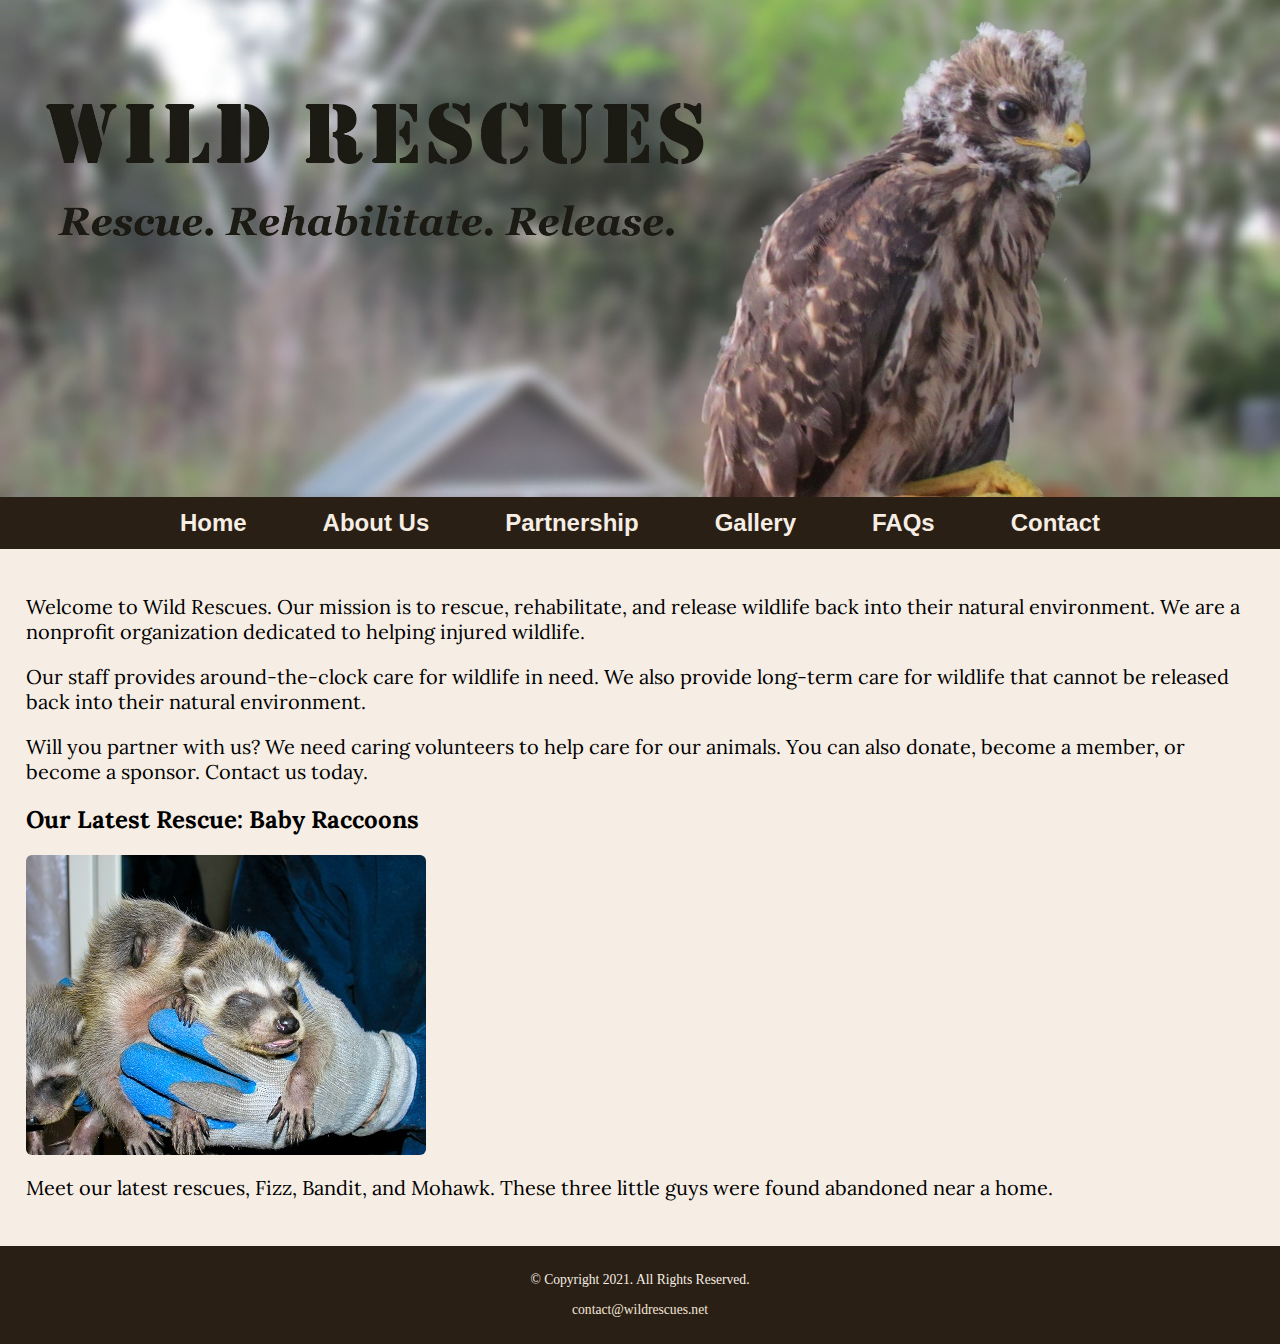
<file: rescue/index.html>
<!-- Write your code here -->
<!--
Student Name: Leanne Afrifa
File Name: index.html
Date: 09/22/2023
-->
<!DOCTYPE html>
<html lang="en">
  <head>
    <meta charset="utf-8">
    <meta name="viewport" content="width=device-width, initial-scale=1.0"> 
    <link rel="stylesheet" href="/rescue/css/styles.css">
    <link rel="preconnect" href="https://fonts.googleapis.com">
    <link rel="preconnect" href="https://fonts.gstatic.com" crossorigin>
    <link href="https://fonts.googleapis.com/css2?family=Emblema+One&family=Lora&display=swap" rel="stylesheet">
    <link rel="shortcut icon" href="images/favicon.ico">
    <link rel="icon" type="image/png" sizes="32x32" href="images/favicon-32.png">
    <link rel="apple-touch-icon" sizes="180x180" href="images/apple-touch-icon.png">   
    <link rel="icon" sizes="192x192" href="images/android-chrome-192.png">
    <title>Wild Rescues: Home</title>
  </head>
  <body>
    <div id="wrapper">
        <!-- Mobile Nav -->  
    <div class="mobile-nav hamburger">
      <a href="index.html" class="active">&#128062;</a>
        <div id="menu-links">
            <a href="about.html">About Us</a> 
            <a href="partnership.html">Partnership </a>
            <a href="gallery.html">Gallery </a>
            <a href="faqs.html">FAQs </a>
            <a href="contact.html">Contact</a>
        </div>
        <a href="javascript:void(0);" class="menu-icon" onclick="hamburger()">
        <i class="fa fa-bars"></i>
            <div>&#9776;</div>
        </a>
    </div>
    <header>
      <div class="tab-desk">
        <a href="index.html"><img src="/rescue/images/baby-hawk.jpg" alt="rescued baby hawk"></a>
      </div>
      <div class = "mobile">
        <h1>&#128062; Wild Rescues</h1>
        <h3>Rescue. Rehabilitate. Release.</h3>
      </div>   
    </header>
    <nav>
      <ul>
        <li><a href="index.html">Home</a></li>
        <li><a href="about.html">About Us</a></li> 
        <li><a href="partnership.html">Partnership</a></li>
        <li><a href="gallery.html">Gallery</a></li>
        <li><a href="faqs.html">FAQs</a></li>
        <li><a href="contact.html">Contact</a></li>
      </ul>
    </nav>
    
    <!-- Use the main area to add the main content to the webpage -->
    <main>
      <div id="welcome">
        <p>Welcome to Wild Rescues. Our mission is to         rescue, rehabilitate, and release wildlife back into their natural environment. We are a nonprofit organization dedicated to helping injured wildlife.</p>
 
        <p>Our staff provides around-the-clock care for wildlife in need. We also provide long-term care for wildlife that cannot be released back into their natural environment.</p>
 
        <p>Will you partner with us? We need caring volunteers to help care for our animals. You can also donate, become a member, or become a sponsor. Contact us today.</p>
      </div>

      <div id="latest">
        <h2>Our Latest Rescue: Baby Raccoons</h2>
        <img src="/rescue/images/baby-raccoons.jpg" alt="hands holding three baby raccoons" class="round">
        <p>Meet our latest rescues, Fizz, Bandit, and Mohawk. These three little guys were found abandoned near a home.</p>
      </div>
    </main>
    <footer>
      <p>&copy; Copyright 2021. All Rights Reserved.</p>
      <p><a href="mailto:contact@wildrescues.net">contact@wildrescues.net</a></p>
      </footer>
  </div>
  <script src="/rescue/scripts/script.js"></script>
  </body>
</html>
</file>
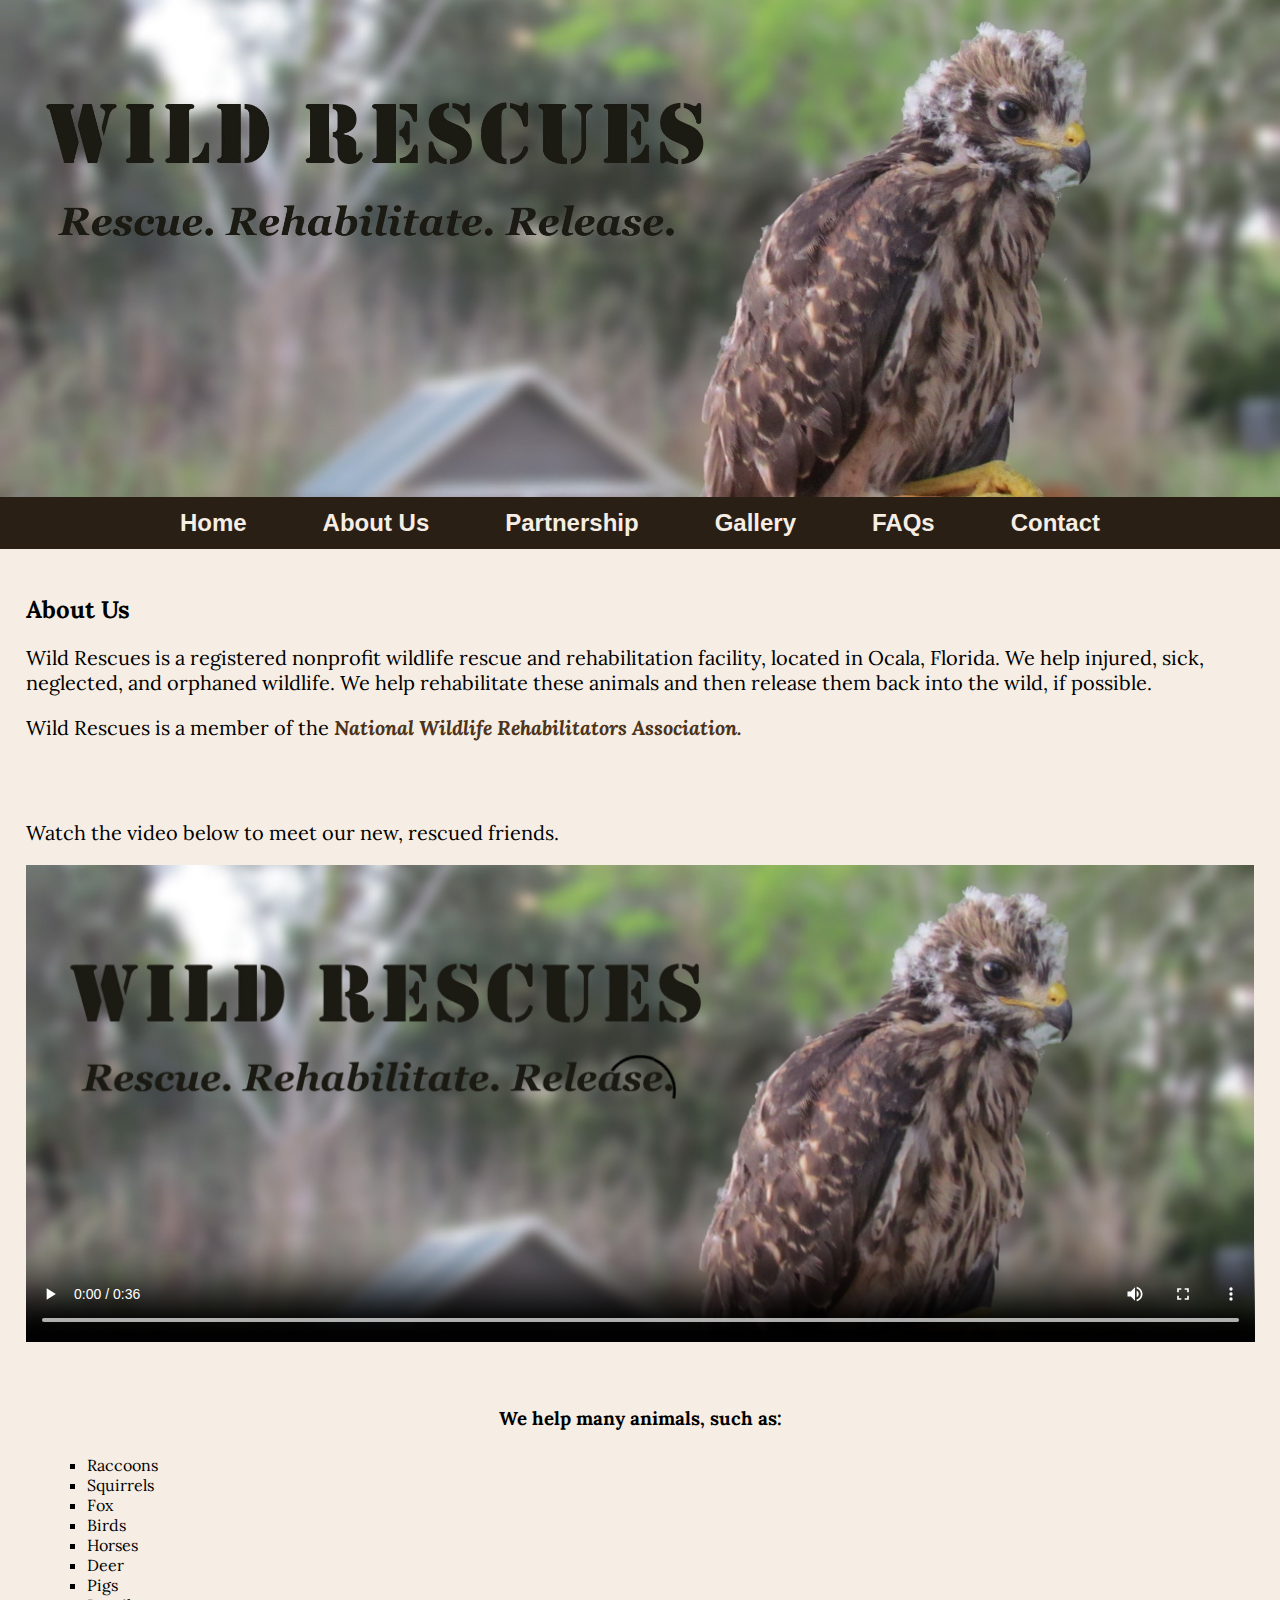
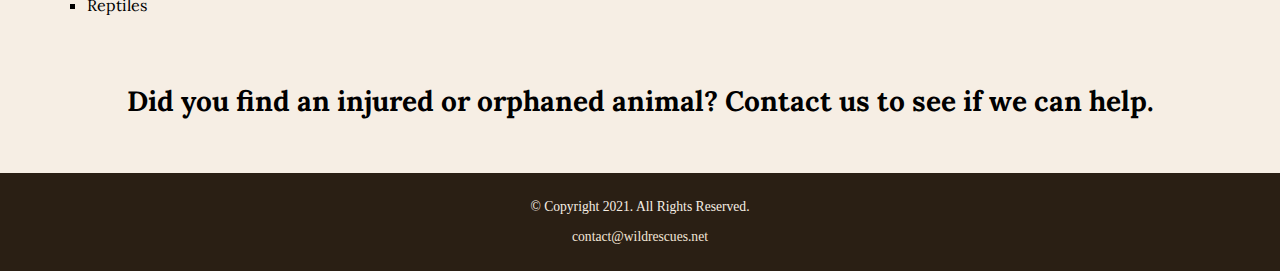
<file: rescue/about.html>
<!-- Write your code here -->
<!--
Student Name: Leanne Afrifa
File Name: about.html
Date: 09/22/2023
--> 
<!DOCTYPE html>
<html lang="en">
  <head>
    <meta charset="utf-8">
    <meta name="viewport" content="width=device-width, initial-scale=1.0">
    <link rel="stylesheet" href="/rescue/css/styles.css">
    <link rel="preconnect" href="https://fonts.googleapis.com">
    <link rel="preconnect" href="https://fonts.gstatic.com" crossorigin>
    <link href="https://fonts.googleapis.com/css2?family=Emblema+One&family=Lora&display=swap" rel="stylesheet">
    <link rel="shortcut icon" href="images/favicon.ico">
    <link rel="icon" type="image/png" sizes="32x32" href="images/favicon-32.png">
    <link rel="apple-touch-icon" sizes="180x180" href="images/apple-touch-icon.png">   
    <link rel="icon" sizes="192x192" href="images/android-chrome-192.png">
    <title>Wild Rescues: About Us</title>
  </head>
  <body>
  <div id="wrapper">
      <!-- Mobile Nav -->  
    <div class="mobile-nav hamburger">
      <a href="index.html" class="active">&#128062;</a>
        <div id="menu-links">
            <a href="about.html">About Us</a> 
            <a href="partnership.html">Partnership </a>
            <a href="gallery.html">Gallery </a>
            <a href="faqs.html">FAQs </a>
            <a href="contact.html">Contact</a>
        </div>
        <a href="javascript:void(0);" class="menu-icon" onclick="hamburger()">
        <i class="fa fa-bars"></i>
            <div>&#9776;</div>
        </a>
    </div>
    <header>
      <div class="tab-desk">
        <a href="index.html"><img src="/rescue/images/baby-hawk.jpg" alt="rescued baby hawk"></a>
      </div>
      <div class = "mobile">
        <h1>&#128062; Wild Rescues</h1>
        <h3>Rescue. Rehabilitate. Release.</h3>
      </div>   
    </header>
    <nav>
      <ul>
        <li><a href="index.html">Home </a></li>
        <li><a href="about.html">About Us</a></li> 
        <li><a href="partnership.html">Partnership </a></li>
        <li><a href="gallery.html">Gallery </a></li>
        <li><a href="faqs.html">FAQs </a></li>
        <li><a href="contact.html">Contact</a></li>
      </ul>
    </nav>
    
    <!-- Use the main area to add the main content to the webpage -->
    <main>
      <div id="info">
        <h2>About Us</h2>
        <p>Wild Rescues is a registered nonprofit wildlife rescue and rehabilitation facility, located in Ocala, Florida. We help injured, sick, neglected, and orphaned wildlife. We help rehabilitate these animals and then release them back into the wild, if possible.</p>
        <p>Wild Rescues is a member of the <a href="https://www.nwrawildlife.org/" target="_blank" class="link">National Wildlife Rehabilitators Association.</a></p>
        <br>
        <br>
        <p>Watch the video below to meet our new, rescued friends.</p>


        <video controls poster="/rescue/images/baby-hawk.jpg">
          <source src="media/wildrescues.mp4" type="video/mp4">
          <source src="media/wildrescues.webm" type="video/webm">
          <p>Your browser does not support the video element.</p>
          <track src="media/captions.vtt" kind="captions" srclang="en" label="On">
          <track src="media/decriptions.vtt" kind="descriptions" srclang="en" label="Descriptions">
        </video>
        <br>
        <br>
        <h3>We help many animals, such as:</h3>
        <ul>
          <li>Raccoons</li>
          <li>Squirrels</li>
          <li>Fox</li>
          <li>Birds</li>
          <li>Horses</li>
          <li>Deer</li>
          <li>Pigs</li>
          <li>Reptiles</li>
        </ul>
        <br>
        <br>
        <p class="action">Did you find an injured or orphaned animal? Contact us to see if we can help.</p>
      </div>
    </main>
    <footer>
      <p>&copy; Copyright 2021. All Rights Reserved.</p>
      <p><a href="mailto:contact@wildrescues.net">contact@wildrescues.net</a></p>
      </footer>
  </div>
  <script src="/rescue/scripts/script.js"></script>
  </body>
</html>
</file>
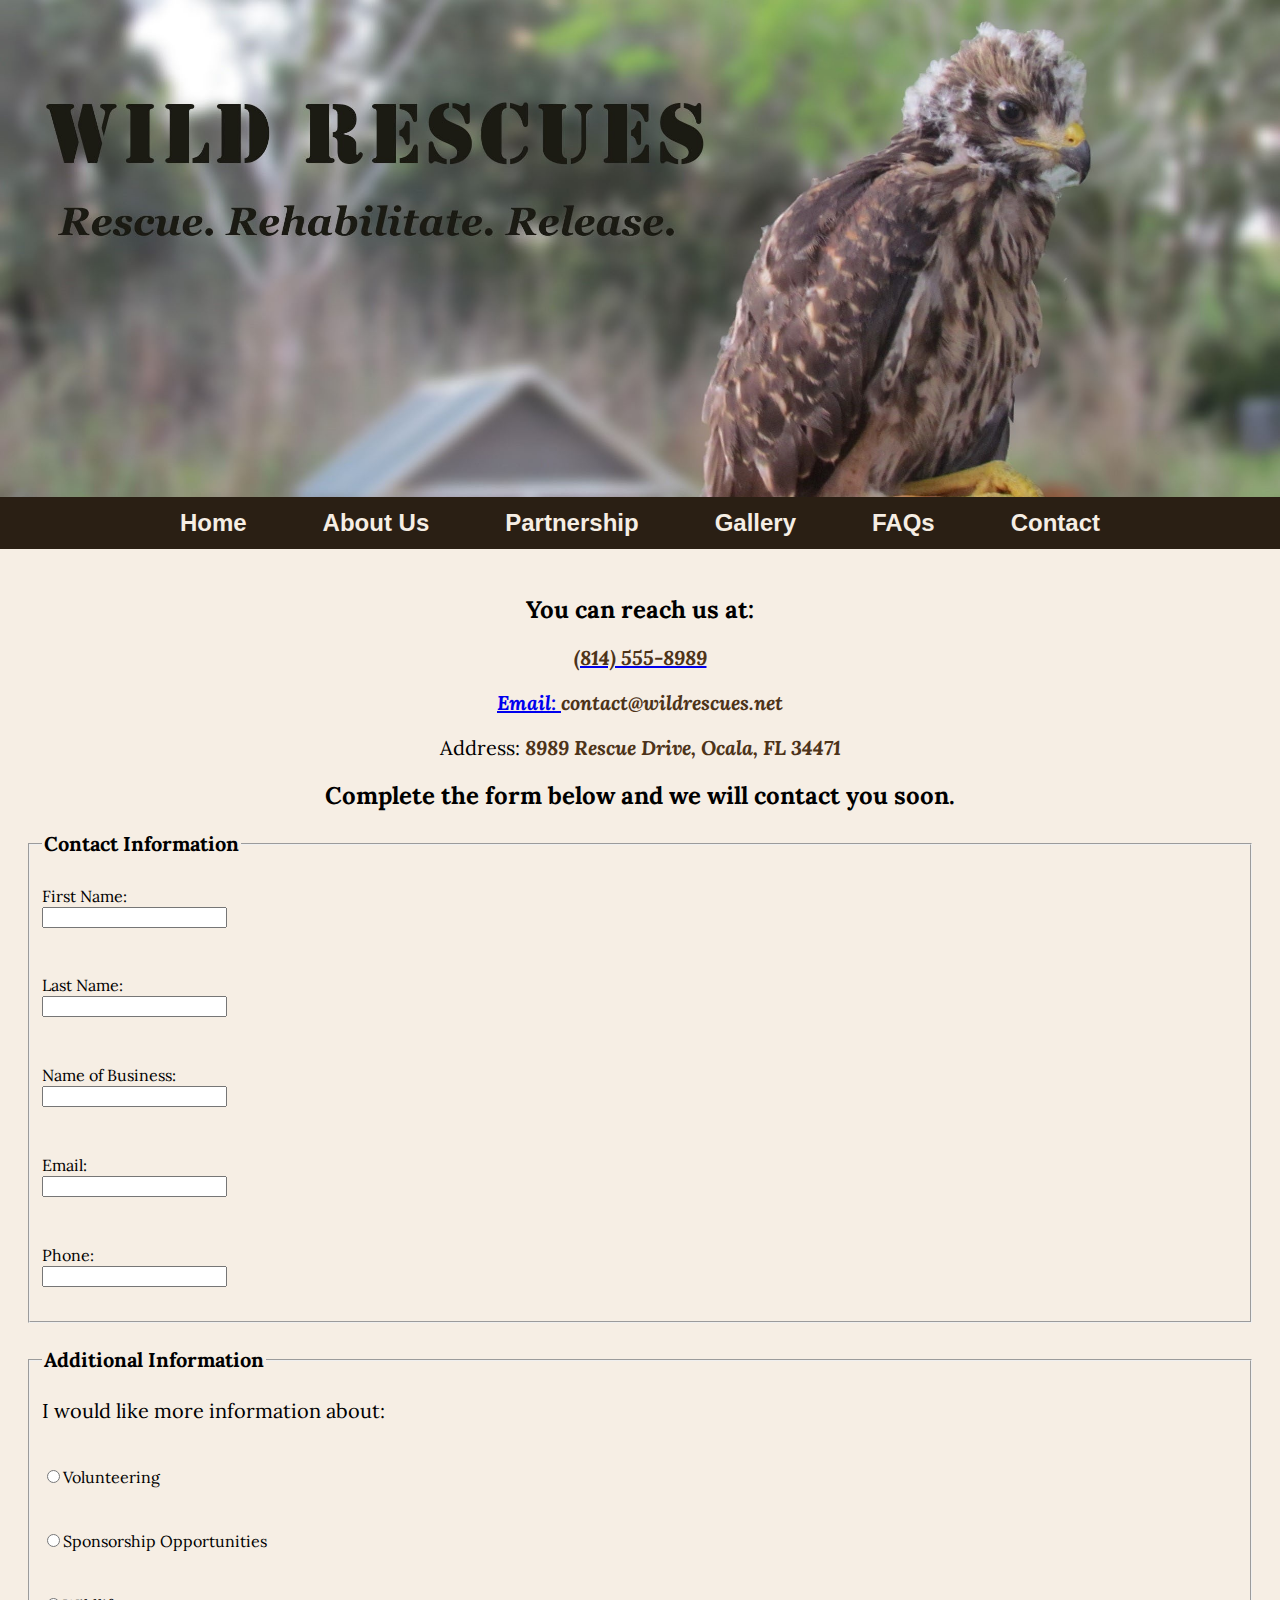
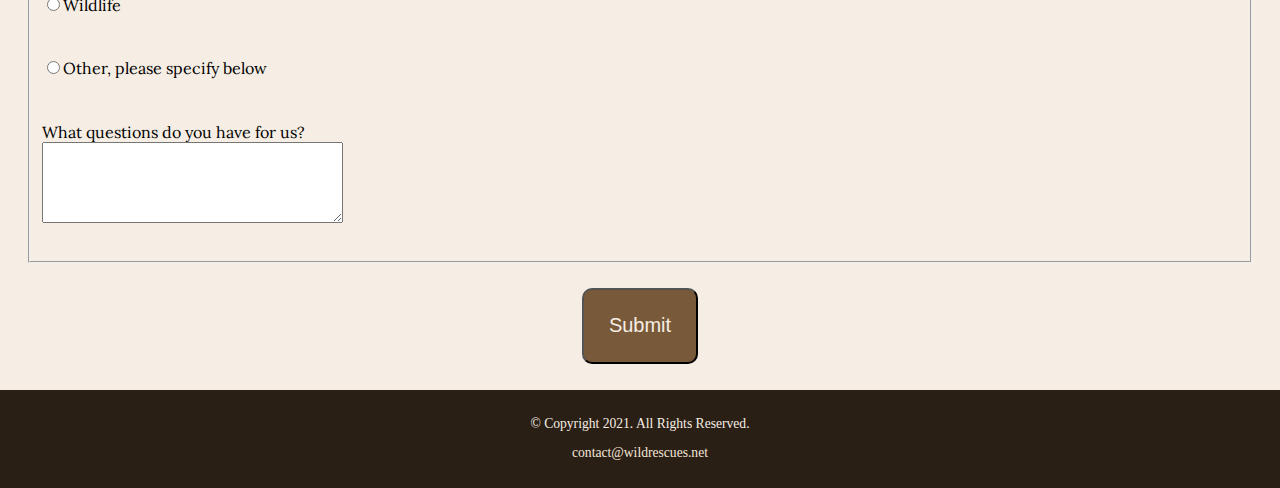
<file: rescue/contact.html>
<!-- Write your code here -->
<!--
Student Name: Leanne Afrifa
File Name: contact.html
Date: 09/22/2023
--> 
<!DOCTYPE html>
<html lang="en">
  <head>
    <meta charset="utf-8">
    <meta name="viewport" content="width=device-width, initial-scale=1.0">
    <link rel="stylesheet" href="/rescue/css/styles.css">
    <link rel="preconnect" href="https://fonts.googleapis.com">
    <link rel="preconnect" href="https://fonts.gstatic.com" crossorigin>
    <link href="https://fonts.googleapis.com/css2?family=Emblema+One&family=Lora&display=swap" rel="stylesheet">
    <link rel="shortcut icon" href="images/favicon.ico">
    <link rel="icon" type="image/png" sizes="32x32" href="images/favicon-32.png">
    <link rel="apple-touch-icon" sizes="180x180" href="images/apple-touch-icon.png">   
    <link rel="icon" sizes="192x192" href="images/android-chrome-192.png">
    <title>Wild Rescues: Contact</title>
  </head>
  <body>
  <div id="wrapper">
      <!-- Mobile Nav -->  
    <div class="mobile-nav hamburger">
      <a href="index.html" class="active">&#128062;</a>
        <div id="menu-links">
            <a href="about.html">About Us</a> 
            <a href="partnership.html">Partnership </a>
            <a href="gallery.html">Gallery </a>
            <a href="faqs.html">FAQs </a>
            <a href="contact.html">Contact</a>
        </div>
        <a href="javascript:void(0);" class="menu-icon" onclick="hamburger()">
        <i class="fa fa-bars"></i>
            <div>&#9776;</div>
        </a>
    </div>
    <header>
      <div class="tab-desk">
        <a href="index.html"><img src="/rescue/images/baby-hawk.jpg" alt="rescued baby hawk"></a>
      </div>
      <div class = "mobile">
        <h1>&#128062; Wild Rescues</h1>
        <h3>Rescue. Rehabilitate. Release.</h3>
      </div>   
    </header>
    <nav>
      <ul>
        <li><a href="index.html">Home </a></li>
        <li><a href="about.html">About Us</a></li> 
        <li><a href="partnership.html">Partnership </a></li>
        <li><a href="gallery.html">Gallery </a></li>
        <li><a href="faqs.html">FAQs </a></li>
        <li><a href="contact.html">Contact</a></li>
      </ul>
    </nav>
    
    <!-- Use the main area to add the main content to the webpage -->
    <main>
      <div id="contact">
        <h2>You can reach us at:</h2>
        <p class="tel-link round mobile"><a href="(814) 555-8989">(814) 555-8989</p>
        <p class="link">(814) 555-8989</p>
        <p class="link">Email: <a href="mailto:contact@wildrescues.net" class="link">contact@wildrescues.net</a></p>
        <p>Address: <a href="https://goo.gl/maps/BTJzjc2tALd4RDWA8" target="_blank" class="link">8989 Rescue Drive, Ocala, FL 34471</a></p>
      </div>
      <div id="form">
        <h2>Complete the form below and we will contact you soon.</h2>
        <form class="form-grid"> <!-- Start of form -->
          <fieldset>
            <legend>Contact Information</legend>
            <label for="fName">First Name:</label>
            <input type="text" name="fName" id="fName">
            <label for="lName">Last Name:</label>
            <input type="text" name="lName" id="lName">
            <label for="bName">Name of Business:</label>
            <input type="text" name="bName" id="bName">
            <label for="email">Email:</label>
            <input type="email" name="email" id="email">
            <label for="phone">Phone:</label>
            <input type="tel" name="phone" id="phone">
          </fieldset>
          <fieldset>
            <legend>Additional Information</legend>
            <p>I would like more information about:</p>
            <label for="vol"><input type="radio" name="info" id="vol" value="Volunteering">Volunteering</label>
            <label for="sponsor"><input type="radio" name="info" id="sponsor" value="Sponsorship Opportunities">Sponsorship Opportunities</label>
            <label for="wild"><input type="radio" name="info" id="wild" value="Wildlife">Wildlife</label>
            <label for="other"><input type="radio" name="info" id="other" value="Other">Other, please specify below</label>
            <label for="questions">What questions do you have for us?</label>
            <textarea name="questions" id="questions" rows="5" cols="35"></textarea>
          </fieldset>
          <input type="submit" id="submit" value="Submit" class="btn">
        </form>
      </div>
    </main>
    <footer>
      <p>&copy; Copyright 2021. All Rights Reserved.</p>
      <p><a href="mailto:contact@wildrescues.net">contact@wildrescues.net</a></p>
      </footer>
  </div>
  <script src="/rescue/scripts/script.js"></script>
  </body>
</html>
</file>
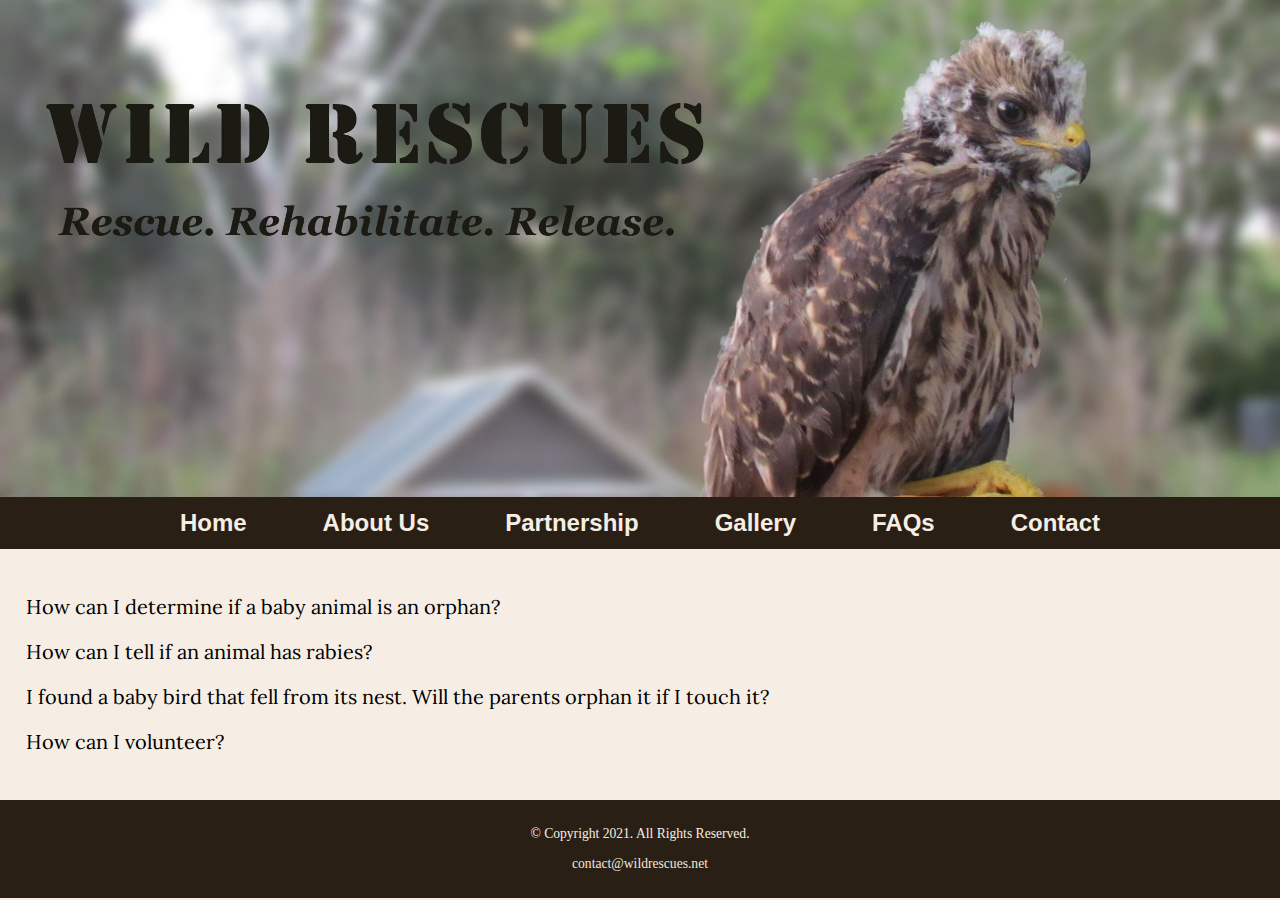
<file: rescue/faqs.html>
<!--
Student Name: Leanne Afrifa
File Name: faqs.html
Date: 10/31/2023
--> 
<!DOCTYPE html>
<html lang="en">
  <head>
    <meta charset="utf-8">
    <meta name="viewport" content="width=device-width, initial-scale=1.0"> 
    <link rel="stylesheet" href="/rescue/css/styles.css">
    <link rel="preconnect" href="https://fonts.googleapis.com">
    <link rel="preconnect" href="https://fonts.gstatic.com" crossorigin>
    <link href="https://fonts.googleapis.com/css2?family=Emblema+One&family=Lora&display=swap" rel="stylesheet">
    <link rel="shortcut icon" href="images/favicon.ico">
    <link rel="icon" type="image/png" sizes="32x32" href="images/favicon-32.png">
    <link rel="apple-touch-icon" sizes="180x180" href="images/apple-touch-icon.png">   
    <link rel="icon" sizes="192x192" href="images/android-chrome-192.png">
    <!-- <link rel="stylesheet" href="https://cdnjs.cloudflare.com/ajax/libs/font-awesome/4.7.0/css/font-awesome.min.css"> -->
    <title>Wild Rescues: FAQs</title>
  </head>
  <body>
  <div id="wrapper">
    <!-- Mobile Nav -->  
    <div class="mobile-nav hamburger">
      <a href="index.html" class="active">&#128062;</a>
        <div id="menu-links">
            <a href="about.html">About Us</a> 
            <a href="partnership.html">Partnership </a>
            <a href="gallery.html">Gallery </a>
            <a href="faqs.html">FAQs </a>
            <a href="contact.html">Contact</a>
        </div>
        <a href="javascript:void(0);" class="menu-icon" onclick="hamburger()">
        <i class="fa fa-bars"></i>
            <div>&#9776;</div>
        </a>
    </div>
    <header>
      <div class="tab-desk">
        <a href="index.html"><img src="/rescue/images/baby-hawk.jpg" alt="rescued baby hawk"></a>
      </div>
      <div class = "mobile">
        <h1>Wild Rescues</h1>
        <h3>Rescue. Rehabilitate. Release.</h3>
      </div>   
    </header>
    <nav>
      <ul>
        <li><a href="index.html">Home </a></li>
        <li><a href="about.html">About Us</a></li> 
        <li><a href="partnership.html">Partnership </a></li>
        <li><a href="gallery.html">Gallery </a></li>
        <li><a href="faqs.html">FAQs </a></li>
        <li><a href="contact.html">Contact</a></li>
      </ul>
    </nav>
    
    <!-- Use the main area to add the main content to the webpage -->
    <main>
      <div id="questions">
        <p id="question1" onclick="ans1()">How can I determine if a baby animal is an orphan?</p>
          <div id="answer1">
          </div>
        <p id="question2" onclick="ans2()">How can I tell if an animal has rabies?</p>
          <div id="answer2">
          </div>
        <p id="question3" onclick="ans3()">I found a baby bird that fell from its nest. Will the parents orphan it if I touch it?</p>
          <div id="answer3">
          </div>
        <p id="question4" onclick="ans4()">How can I volunteer?</p>
          <div id="answer4">
          </div>
      </div>
    </main>
    <footer>
      <p>&copy; Copyright 2021. All Rights Reserved.</p>
      <p><a href="mailto:contact@wildrescues.net">contact@wildrescues.net</a></p> 
    </footer>
  </div>
  <script src="/rescue/scripts/script.js"></script>
  </body>
</html>
</file>
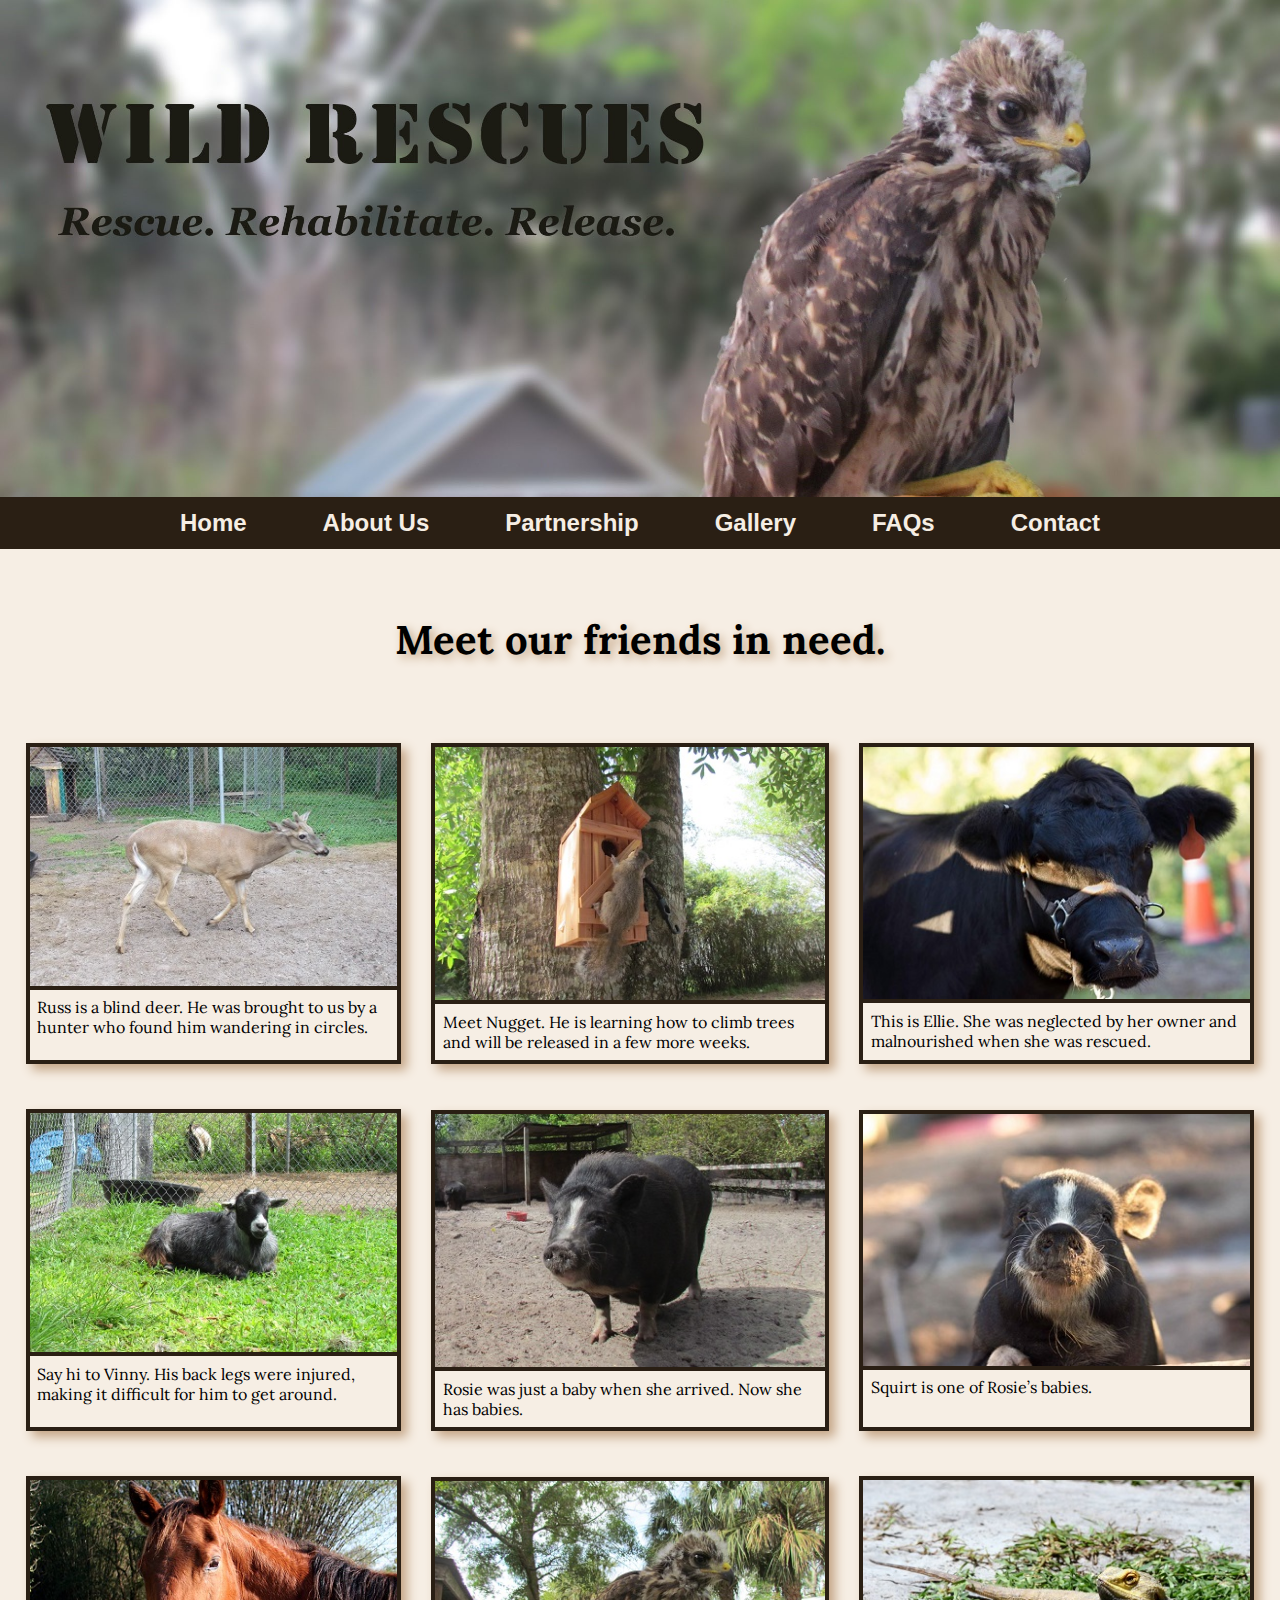
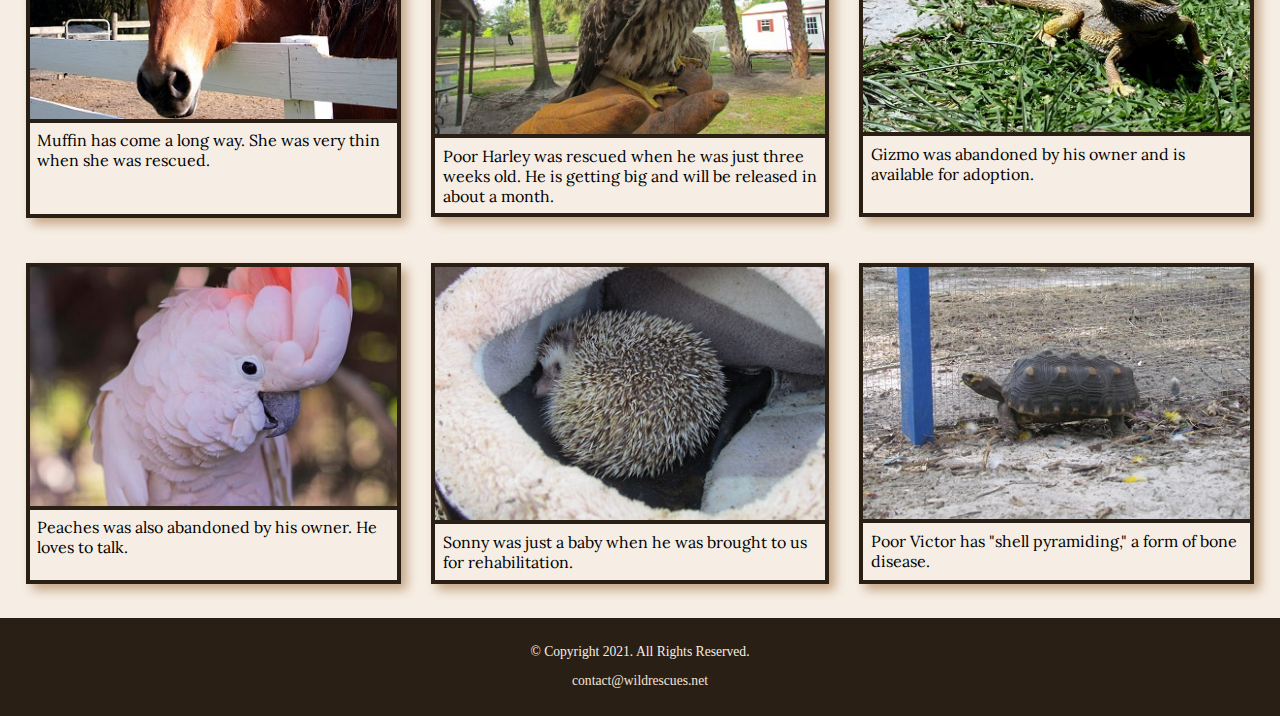
<file: rescue/gallery.html>
<!-- Write your code here -->
<!--
Student Name: Leanne Afrifa
File Name: gallery.html
Date: 10/11/2023
--> 
<!DOCTYPE html>
<html lang="en">
  <head>
    <meta charset="utf-8">
    <meta name="viewport" content="width=device-width, initial-scale=1.0"> 
    <link rel="stylesheet" href="/rescue/css/styles.css">
    <link rel="preconnect" href="https://fonts.googleapis.com">
    <link rel="preconnect" href="https://fonts.gstatic.com" crossorigin>
    <link href="https://fonts.googleapis.com/css2?family=Emblema+One&family=Lora&display=swap" rel="stylesheet">
    <link rel="shortcut icon" href="images/favicon.ico">
    <link rel="icon" type="image/png" sizes="32x32" href="images/favicon-32.png">
    <link rel="apple-touch-icon" sizes="180x180" href="images/apple-touch-icon.png">   
    <link rel="icon" sizes="192x192" href="images/android-chrome-192.png">
    <title>Wild Rescues: Gallery</title>
  </head>
  <body>
  <div id="wrapper">
      <!-- Mobile Nav -->  
    <div class="mobile-nav hamburger">
      <a href="index.html" class="active">&#128062;</a>
        <div id="menu-links">
            <a href="about.html">About Us</a> 
            <a href="partnership.html">Partnership </a>
            <a href="gallery.html">Gallery </a>
            <a href="faqs.html">FAQs </a>
            <a href="contact.html">Contact</a>
        </div>
        <a href="javascript:void(0);" class="menu-icon" onclick="hamburger()">
        <i class="fa fa-bars"></i>
            <div>&#9776;</div>
        </a>
    </div>
    <header>
      <div class="tab-desk">
        <a href="index.html"><img src="/rescue/images/baby-hawk.jpg" alt="rescued baby hawk"></a>
      </div>
      <div class = "mobile">
        <h1>&#128062; Wild Rescues</h1>
        <h3>Rescue. Rehabilitate. Release.</h3>
      </div>   
    </header>
    <nav>
      <ul>
        <li><a href="index.html">Home </a></li>
        <li><a href="about.html">About Us</a></li> 
        <li><a href="partnership.html">Partnership </a></li>
        <li><a href="gallery.html">Gallery </a></li>
        <li><a href="faqs.html">FAQs </a></li>
        <li><a href="contact.html">Contact</a></li>
      </ul>
    </nav>
    
    <!-- Use the main area to add the main content to the webpage -->
    <main class="grid">
      <aside>
        <p>Meet our friends in need.</p>
      </aside>
      <figure> <!-- Figure Element 1 -->
        <img src="/rescue/images/blind-deer.jpg" alt="blind deer">
        <figcaption>Russ is a blind deer. He was brought to us by a hunter who found him wandering in circles.</figcaption>
      </figure>
      <figure> <!-- Figure Element 2 -->
        <img src="/rescue/images/baby-squirrel.jpg" alt="baby squirrel on a tree house">
        <figcaption>Meet Nugget. He is learning how to climb trees and will be released in a few more weeks.</figcaption> 
      </figure>
      <figure> <!-- Figure Element 3 --> 
        <img src="/rescue/images/cow.jpg" alt="face of a cow">
        <figcaption>This is Ellie. She was neglected by her owner and malnourished when she was rescued.</figcaption>
      </figure>
      <figure> <!-- Figure Element 4 --> 
        <img src="/rescue/images/goat.jpg" alt="goat laying in the grass">
        <figcaption>Say hi to Vinny. His back legs were injured, making it difficult for him to get around.</figcaption>
      </figure>
      <figure> <!-- Figure Element 5 --> 
        <img src="/rescue/images/pig.jpg" alt="pig standing">
        <figcaption>Rosie was just a baby when she arrived. Now she has babies.</figcaption>
      </figure>
      <figure> <!-- Figure Element 6 --> 
        <img src="/rescue/images/baby-pig.jpg" alt="baby pig">
        <figcaption>Squirt is one of Rosie’s babies.</figcaption>
      </figure>
      <figure> <!-- Figure Element 7 --> 
        <img src="/rescue/images/horse.jpg" alt="face of a horse">
        <figcaption>Muffin has come a long way. She was very thin when she was rescued.</figcaption>
      </figure>
      <figure> <!-- Figure Element 8 --> 
        <img src="/rescue/images/hawk.jpg" alt="baby hawk">
        <figcaption>Poor Harley was rescued when he was just three weeks old. He is getting big and will be released in about a month.</figcaption>
      </figure>
      <figure> <!-- Figure Element 9 --> 
        <img src="/rescue/images/bearded-dragon.jpg" alt="bearded dragon">
        <figcaption>Gizmo was abandoned by his owner and is available for adoption.</figcaption>
      </figure>
      <figure> <!-- Figure Element 10 --> 
        <img src="/rescue/images/bird.jpg" alt="cockatoo">
        <figcaption>Peaches was also abandoned by his owner. He loves to talk.</figcaption>
      </figure>
      <figure> <!-- Figure Element 11 --> 
        <img src="/rescue/images/hedgehog.jpg" alt="hedgehog">
        <figcaption>Sonny was just a baby when he was brought to us for rehabilitation.</figcaption>
      </figure>
      <figure> <!-- Figure Element 12 --> 
        <img src="/rescue/images/tortoise-pyramid.jpg" alt="tortoise with shell pyramiding">
        <figcaption>Poor Victor has "shell pyramiding," a form of bone disease.</figcaption>
      </figure>
    </main>
    
    <footer>
      <p>&copy; Copyright 2021. All Rights Reserved.</p>
      <p><a href="mailto:contact@wildrescues.net">contact@wildrescues.net</a></p> 
    </footer>
  </div>
  <script src="/rescue/scripts/script.js"></script>
  </body>
</html>
</file>
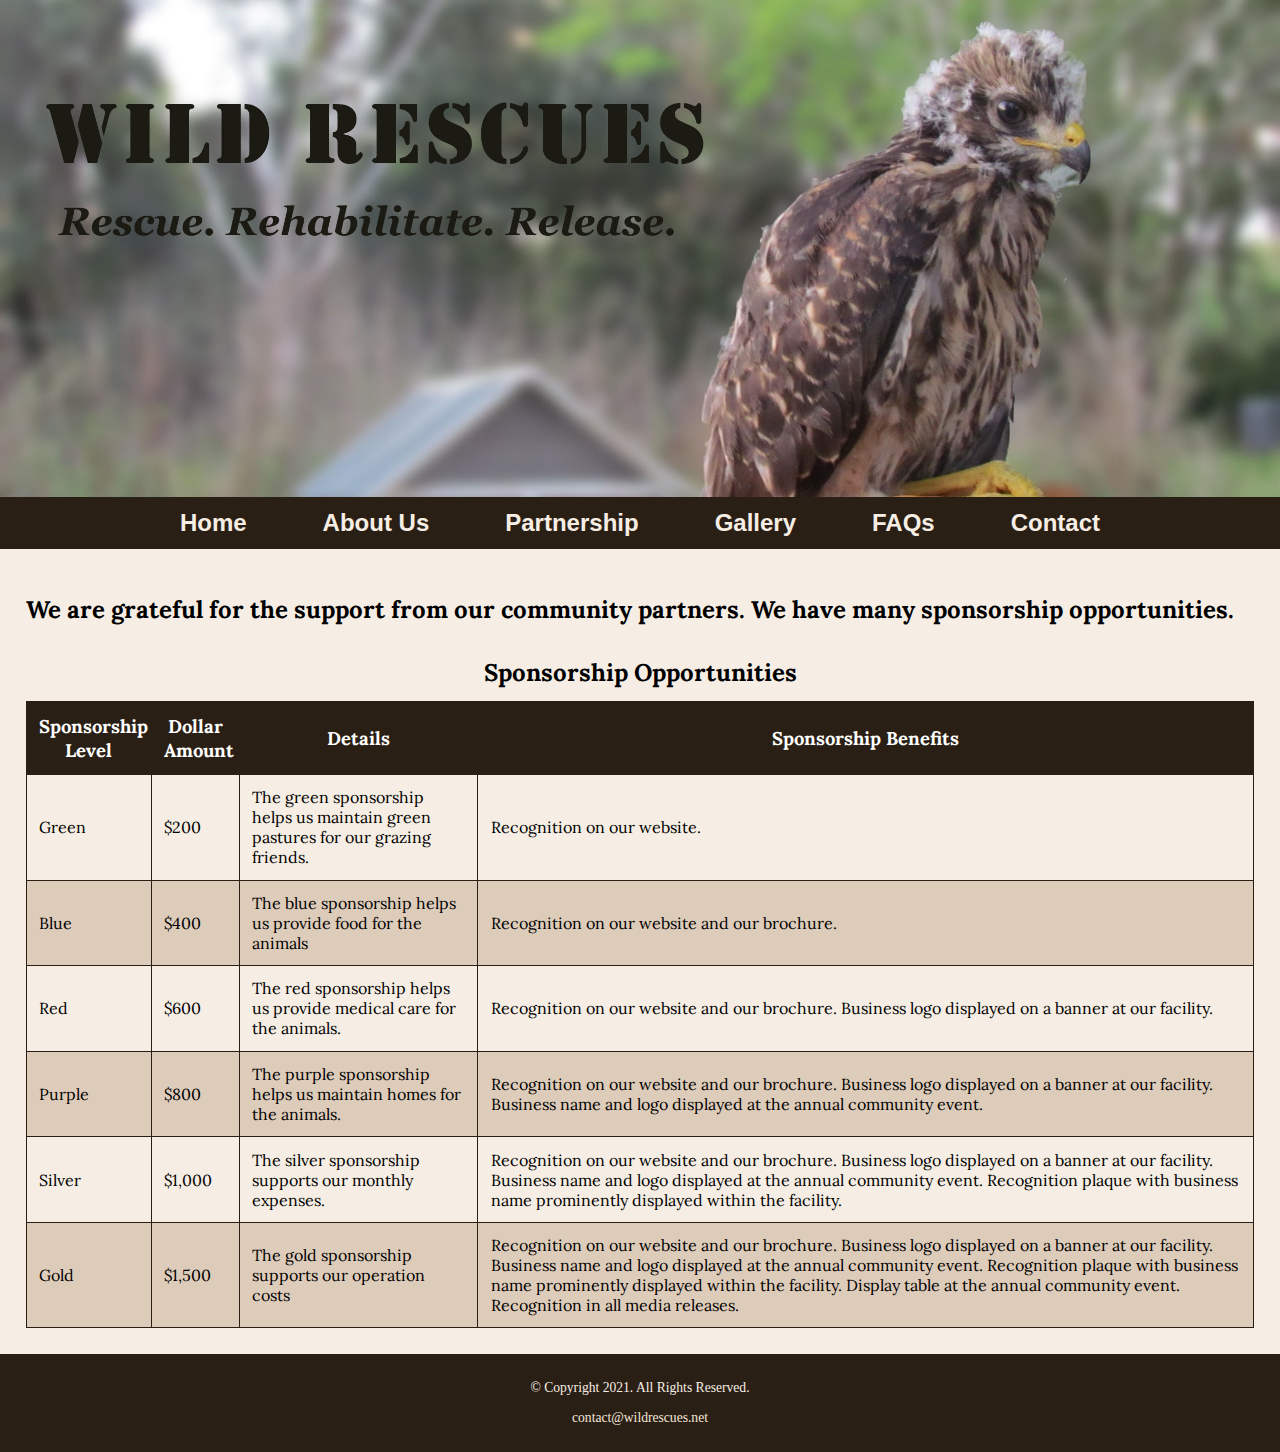
<file: rescue/partnership.html>
<!-- Write your code here -->
<!--
Student Name: Leanne Afrifa
File Name: partnership.html
Date: 10/17/2023
--> 
<!DOCTYPE html>
<html lang="en">
  <head>
    <meta charset="utf-8">
    <meta name="viewport" content="width=device-width, initial-scale=1.0"> 
    <link rel="stylesheet" href="/rescue/css/styles.css">
    <link rel="preconnect" href="https://fonts.googleapis.com">
    <link rel="preconnect" href="https://fonts.gstatic.com" crossorigin>
    <link href="https://fonts.googleapis.com/css2?family=Emblema+One&family=Lora&display=swap" rel="stylesheet">
    <link rel="shortcut icon" href="images/favicon.ico">
    <link rel="icon" type="image/png" sizes="32x32" href="images/favicon-32.png">
    <link rel="apple-touch-icon" sizes="180x180" href="images/apple-touch-icon.png">   
    <link rel="icon" sizes="192x192" href="images/android-chrome-192.png">
    <title>Wild Rescues: Partnership</title>
  </head>
  <body>
  <div id="wrapper">
      <!-- Mobile Nav -->  
    <div class="mobile-nav hamburger">
      <a href="index.html" class="active">&#128062;</a>
        <div id="menu-links">
            <a href="about.html">About Us</a> 
            <a href="partnership.html">Partnership </a>
            <a href="gallery.html">Gallery </a>
            <a href="faqs.html">FAQs </a>
            <a href="contact.html">Contact</a>
        </div>
        <a href="javascript:void(0);" class="menu-icon" onclick="hamburger()">
        <i class="fa fa-bars"></i>
            <div>&#9776;</div>
        </a>
    </div>
    <header>
      <div class="tab-desk">
        <a href="index.html"><img src="/rescue/images/baby-hawk.jpg" alt="rescued baby hawk"></a>
      </div>
      <div class = "mobile">
        <h1>&#128062; Wild Rescues</h1>
        <h3>Rescue. Rehabilitate. Release.</h3>
      </div>   
    </header>
    <nav>
      <ul>
        <li><a href="index.html">Home </a></li>
        <li><a href="about.html">About Us</a></li> 
        <li><a href="partnership.html">Partnership </a></li>
        <li><a href="gallery.html">Gallery </a></li>
        <li><a href="faqs.html">FAQs </a></li>
        <li><a href="contact.html">Contact</a></li>
      </ul>
    </nav>
    
    <!-- Use the main area to add the main content to the webpage -->
    <main>
      <h2>We are grateful for the support from our community partners. We have many sponsorship opportunities.</h2>
      <div class="mobile-tablet">
        <h3>Sponsorship Levels:</h3>
        <p>Green: $200</p>
        <p>Blue: $400</p>
        <p>Red: $600</p>
        <p>Purple: $800</p>
        <p>Silver: $1,000</p>
        <p>Gold: $1,500</p>
        <p>Each sponsorship supports our animals and operations. Business recognition is given at every sponsorship level. Contact us today to become a sponsor.</p>
      </div>
      <div id="partner">
      <!--  class="desktop" -->
        <table>
          <caption>Sponsorship Opportunities</caption>
          <tr><!-- Row 1 -->
            <th>Sponsorship Level</th>
            <th>Dollar Amount</th>
            <th>Details</th>
            <th>Sponsorship Benefits</th>
          </tr>
          <tr><!-- Row 2 -->
            <td>Green</td>
            <td>$200</td>
            <td>The green sponsorship helps us maintain green pastures for our grazing friends.</td>
            <td>Recognition on our website.</td>
          </tr>
          <tr><!-- Row 3 -->
            <td>Blue</td>
            <td>$400</td>
            <td>The blue sponsorship helps us provide food for the animals</td>
            <td>Recognition on our website and our brochure.</td>
          </tr>
          <tr><!-- Row 4 -->
            <td>Red</td>
            <td>$600</td>
            <td>The red sponsorship helps us provide medical care for the animals.</td>
            <td>Recognition on our website and our brochure. Business logo displayed on a banner at our facility.</td>
          </tr>
          <tr><!-- Row 5 -->
            <td>Purple</td>
            <td>$800</td>
            <td>The purple sponsorship helps us maintain homes for the animals.</td>
            <td>Recognition on our website and our brochure. Business logo displayed on a banner at our facility. Business name and logo displayed at the annual community event.</td>
          </tr>
          <tr><!-- Row 6 -->
            <td>Silver</td>
            <td>$1,000</td>
            <td>The silver sponsorship supports our monthly expenses.</td>
            <td>Recognition on our website and our brochure. Business logo displayed on a banner at our facility. Business name and logo displayed at the annual community event. Recognition plaque with business name prominently displayed within the facility.</td>
          </tr>
          <tr><!-- Row 6 -->
            <td>Gold</td>
            <td>$1,500</td>
            <td>The gold sponsorship supports our operation costs</td>
            <td>Recognition on our website and our brochure. Business logo displayed on a banner at our facility. Business name and logo displayed at the annual community event. Recognition plaque with business name prominently displayed within the facility. Display table at the annual community event. Recognition in all media releases.</td>
          </tr>
        </table>
      </div>
    </main>
    <footer>
      <p>&copy; Copyright 2021. All Rights Reserved.</p>
      <p><a href="mailto:contact@wildrescues.net">contact@wildrescues.net</a></p> 
    </footer>
  </div>
  <script src="/rescue/scripts/script.js"></script>
  </body>
</html>
</file>
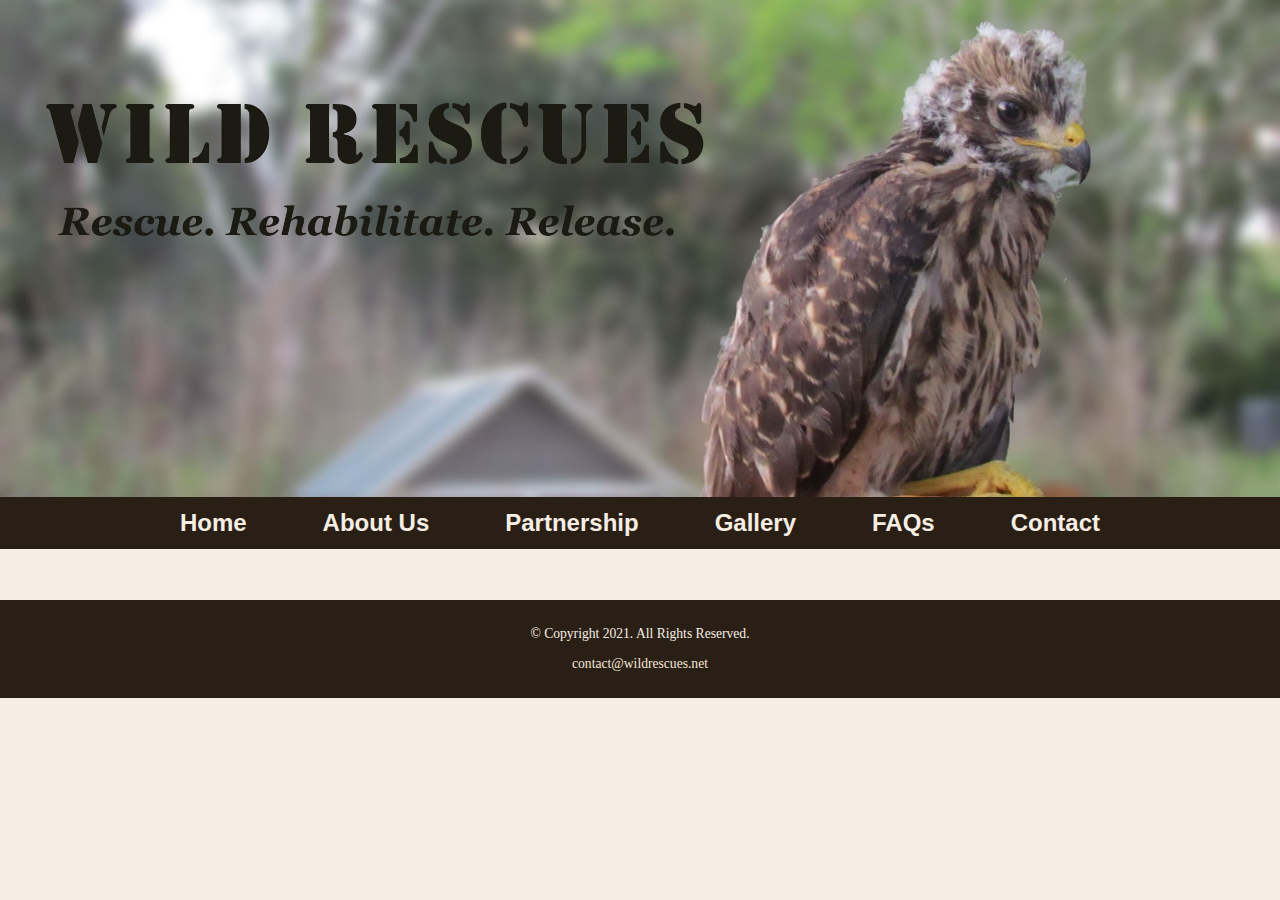
<file: rescue/template.html>
<!-- Write your code here -->
<!--
Student Name: Leanne Afrifa
File Name: template.html
Date: 09/22/2023
--> 
<!DOCTYPE html>
<html lang="en">
  <head>
    <meta charset="utf-8">
    <meta name="viewport" content="width=device-width, initial-scale=1.0"> 
    <link rel="stylesheet" href="/rescue/css/styles.css">
    <link rel="preconnect" href="https://fonts.googleapis.com">
    <link rel="preconnect" href="https://fonts.gstatic.com" crossorigin>
    <link href="https://fonts.googleapis.com/css2?family=Emblema+One&family=Lora&display=swap" rel="stylesheet">
    <link rel="shortcut icon" href="images/favicon.ico">
    <link rel="icon" type="image/png" sizes="32x32" href="images/favicon-32.png">
    <link rel="apple-touch-icon" sizes="180x180" href="images/apple-touch-icon.png">   
    <link rel="icon" sizes="192x192" href="images/android-chrome-192.png">
    <title>Wild Rescues: Template</title>
  </head>
  <body>
  <div id="wrapper">
      <!-- Mobile Nav -->  
    <div class="mobile-nav hamburger">
      <a href="index.html" class="active">&#128062;</a>
        <div id="menu-links">
            <a href="about.html">About Us</a> 
            <a href="partnership.html">Partnership </a>
            <a href="gallery.html">Gallery </a>
            <a href="faqs.html">FAQs </a>
            <a href="contact.html">Contact</a>
        </div>
        <a href="javascript:void(0);" class="menu-icon" onclick="hamburger()">
        <i class="fa fa-bars"></i>
            <div>&#9776;</div>
        </a>
    </div>
    <header>
      <div class="tab-desk">
        <a href="index.html"><img src="/rescue/images/baby-hawk.jpg" alt="rescued baby hawk"></a>
      </div>
      <div class = "mobile">
        <h1>&#128062; Wild Rescues</h1>
        <h3>Rescue. Rehabilitate. Release.</h3>
      </div>   
    </header>
    <nav>
      <ul>
        <li><a href="index.html">Home </a></li>
        <li><a href="about.html">About Us</a></li> 
        <li><a href="partnership.html">Partnership </a></li>
        <li><a href="gallery.html">Gallery </a></li>
        <li><a href="faqs.html">FAQs </a></li>
        <li><a href="contact.html">Contact</a></li>
      </ul>
    </nav>
    
    <!-- Use the main area to add the main content to the webpage -->
    <main>
      <div></div>
    </main>
    <footer>
      <p>&copy; Copyright 2021. All Rights Reserved.</p>
      <p><a href="mailto:contact@wildrescues.net">contact@wildrescues.net</a></p> 
    </footer>
  </div>
  <script src="/rescue/scripts/script.js"></script>
  </body>
</html>
</file>
<file: rescue/css/styles.css>
/*  
Author: Leanne Afrifa
File Name: styles.css
Date: 09/22/2023
*/

/* CSS Reset */
body, header, nav, main, footer, img, h1, h3, ul, aside, figure, figcaption, video {
  margin: 0;
  padding: 0;
  border: 0;
}

/*Style rules for body and images*/
body {
  background-color: #f6eee4;
}
img, video {
  max-width: 100%;
  display: block;
}

/* Style rules for mobile viewport */
.mobile-nav a {
    color: #fff;
    text-align: center;
    font-size: 2em;
    text-decoration: none;
    padding: 3%;
    display: block;
}
 
.mobile-nav a.nav-icon {
    display: block;
    position: absolute;
    left: 0;
    top: 0;
    color: #f6eee4;
    padding: 2%;
}
 
.nav-icon div { 
    height: 40px;
    width: 40px;
    color: #2a1f14; 
}

/* Hide tab-desk class and menu links */

.tab-desk, #menu-links {
  display: none;
}

/* Hide tab-desk class and menu links */

.tab-desk, #menu-links {
  display: none;
}

/*Style rules for mobile nav / hamburger*/
/* Style the navigation menu */
.hamburger {
  overflow: hidden;
  background-color: #2a1f14;
  position: relative;
}

/* Hide the links inside the navigation menu (except for logo/home) */
.hamburger #myLinks {
  display: none;
}

/* Style navigation menu links */
.hamburger a {
  color: #f6eee4;
  padding: 14px 16px;
  text-decoration: none;
  font-size: 17px;
  display: block;
  font-family: Geneva, Arial, sans-serif;
  font-weight: bold;
  border-top-style: solid;
  border-top-width: 0.5px;
  border-top-color: #f6eee4;

}

/* Style the hamburger menu */
.hamburger a.icon {
  background: #2a1f14;
  display: block;
  position: absolute;
  right: 0;
  top: 0;
}

.hamburger a:hover {
  background-color: #f6eee4;
  color: #2a1f14;
}

/* Style the active link (or home/logo) */
.active {
  background-color: #2a1f14;
  color: #c5a687;
  text-align: center;
}

/* Style rules for header content */
header {
    text-align: center;
    font-size: 1.5em;
    color: #2a1f14;
}
 
header h1 {
    font-family: 'DM Serif Display', serif;
    font-size: 1.5em;
    padding: 4%;
    margin-right: 15%;
}

/* Style rules for navigation area */
nav {
    background-color: #2a1f14;
}

.mobile-nav a {
    color: #f6eee4;
    text-align: center;
    font-size: 2em;
    text-decoration: none;
    padding: 3%;
    display: block;
}
 
.mobile-nav a.menu-icon {
    display: block;
    position: absolute;
    right: 0; 
    top: 0;  
}
 
.menu-icon div {
    height: 50px;
    width: 50px;
    background-color: #2a1f14;
}

/* Style rules to show mobile class and hide tab-desk class */
.mobile, .mobile-tablet {
  display: block;
}

.tab-desk, .desktop {
  display: none;
}

.mobile-tablet {
  display: none;
}


/* Style rules for header area */
.mobile h1, h3 {
  padding: 2%;
  text-align: center;
}

.mobile h1 {
  font-family: 'Emblema One', cursive;
  margin: 2% 0 0 3%;
}

.mobile h3 {
  font-family: 'Lora', serif;
}

/*Style rules for navigation area*/
nav {
  background-color: #2a1f14;
}
main {
  padding: 2%;
  font-family: Verdana, Arial, sans-serif;
  font-family: 'Lora', serif;
}

main p {
  font-size: 1.25em;
}

main h3 {
  padding-top: 2%;
}

main ul {
  list-style-type: square;
}

/*Style rules for class and id selectors*/
.link {
  color: #4d3319;
  text-decoration: none;
  font-weight: bold;
  font-style: italic;
}

.action {
  font-size: 1.75em;
  font-weight: bold;
  text-align: center;
}

.round {
  border-radius: 6px;
}

aside {
  text-align: center;
  font-size: 1.5em;
  font-weight: bold;
  text-shadow: 4px 4px 10px #c5a687;
}

figure {
  border: 4px solid #2a1f14;
  box-shadow: 6px 6px 10px #c5a687;
  max-width: 400px;
  margin: 2% auto;
}

figcaption {
  padding: 2%;
  border-top: 4px solid #2a1f14;
}

#info ul {
  margin-left: 10%;
}

#contact, #form h2 {
  text-align: center;
}

.tel-link {
  background-color: #2a1f14;
  padding: 2%;
  width: 80%;
  margin-top: 0;
  margin-bottom: 0;
  margin-left: auto;
  margin-right: auto;
  text-decoration: none;
}

.tel-link a {
  color: #f6eee4;
  text-decoration: none;
  font-weight: bold;
}

#question1, #question2, #question3, #question4 { 
    cursor: pointer;
}
 
#answer1, #answer2, #answer3, #answer4 {
    text-align: center;
    font-weight: bold;
    width: 80%;
    margin: 0 auto;
}
 
#answer h2 { 
    display: none;
}

/* Style rules for form elements */
fieldset, input, textarea {
  margin-bottom: 2%;
}
fieldset legend {
  font-weight: bold;
  font-size: 1.25em;
}
label {
  display: block;
  padding-top: 2%;
}
form #submit {
  margin-top: 0;
  margin-bottom: 0;
  margin-left: auto;
  margin-right: auto;
  display: block;
  padding: 2%;
  background-color: #78593a;
  color: #f6eee4;
  font-size: 1.25em;
  border-radius: 10px;
}

/* Style rules for footer content */
footer {
  text-align: center;
  font-size: 0.85em;
  background-color: #2a1f14;
  color: #f6eee4;
  padding-top: 1%;
  padding-bottom: 1%;
  padding-left: 0%;
  padding-right: 0%;
}

footer a {
  color: #f3e6d8;
  text-decoration: none;
}

/* Media Query for Tablet Viewport */
@media screen and (min-width: 620px), print {
  /* Tablet Viewport: Show tab-desk class, hide mobile class */
  .tab-desk {
    display: block;
  }
  .mobile, .mobile-nav {
    display: none;
  }
  /* Tablet Viewport: Style rules for nav area */
  nav li {
    border-top: none;
    display: inline-block;
    font-size: 1.25em;
    font-family: Geneva, Arial, sans-serif;
    font-weight: bold;
  }
  nav li a {
    padding: 0.5em;
    display: block;
    color: #f6eee4;
    text-decoration: none;
  }
  nav ul {
  list-style-type: none;
  text-align: center;
  }
  .grid {
    display: grid;
    grid-template-columns: 2;
    grid-gap: 10px;
  }
  aside {
    grid-column: 1 / span 2;
  }

  /* Tablet Viewport: Style rule for form element */
  form {
    width: 70%;
    margin-top: 0;
    margin-bottom: 0;
    margin-left: auto;
    margin-right: auto;
  }
}

/* Media Query for Desktop Viewport */
@media screen and (min-width: 1000px), print {
  /* Desktop Viewport: Style rules for nav area */
  nav li {
    font-size: 1.5em;
  }
  nav li a {
    padding-top: 0.5em;
    padding-bottom: 0.5em;
    padding-left: 1.5em;
    padding-right: 1.5em;
  }
  nav li a:hover {
    color: #2a1f14;
    background-color: #f6eee4;
    opacity: 0.5;
  }

  /* Desktop Viewport: Style rules for main content */
  #info ul {
    margin-left: 5%;
  }
  .grid {
    grid-template-columns: 3;
    grid-gap: 30px;
  }
  aside {
    grid-column: 1 / span 3;
    font-size: 2em;
  }

  /* Style rules for table */
  table {
    border: 1px solid #2a1f14;
    border-collapse: collapse;
    margin-top: 0;
    margin-bottom: 0;
    margin-left: auto;
    margin-right: auto;
  }
  caption {
    font-size: 1.5em;
    font-weight: bold;
    padding: 1%;
  }
  th, td {
    border: 1px solid #2a1f14;
    padding: 1%;
  }
  th {
    background-color: #2a1f14;
    color: white;
    font-size: 1.15em;
  }
  tr:nth-child(odd) {
    background-color: #deccba;
  }

  /* Desktop Viewport: Style rules for form elements */
  form {
    width: auto;
  }
  form-grid {
    display:grid;
    grid-template-columns: auto auto;
    grid-gap: 20px;
  }
  .btn {
    grid-column: 1 / span 2;
  }
}


/* Media Query for Large Desktop Viewports */
@media screen and (min-width: 1921px), print {
  body {
    background: linear-gradient(#f6eee4, #78593a);
  }
  #wrapper {
    width: 1920px;
    margin: 0px -14px 0px 0px;
  }
  main {
    background-color: #f6eee4;
  }
  .grid {
    grid-template-columns: repeat(4, 1fr)  
  }
  aside {
    grid-column: 1 / span 4;
    font-size: 3em;
  }
}
</file>
